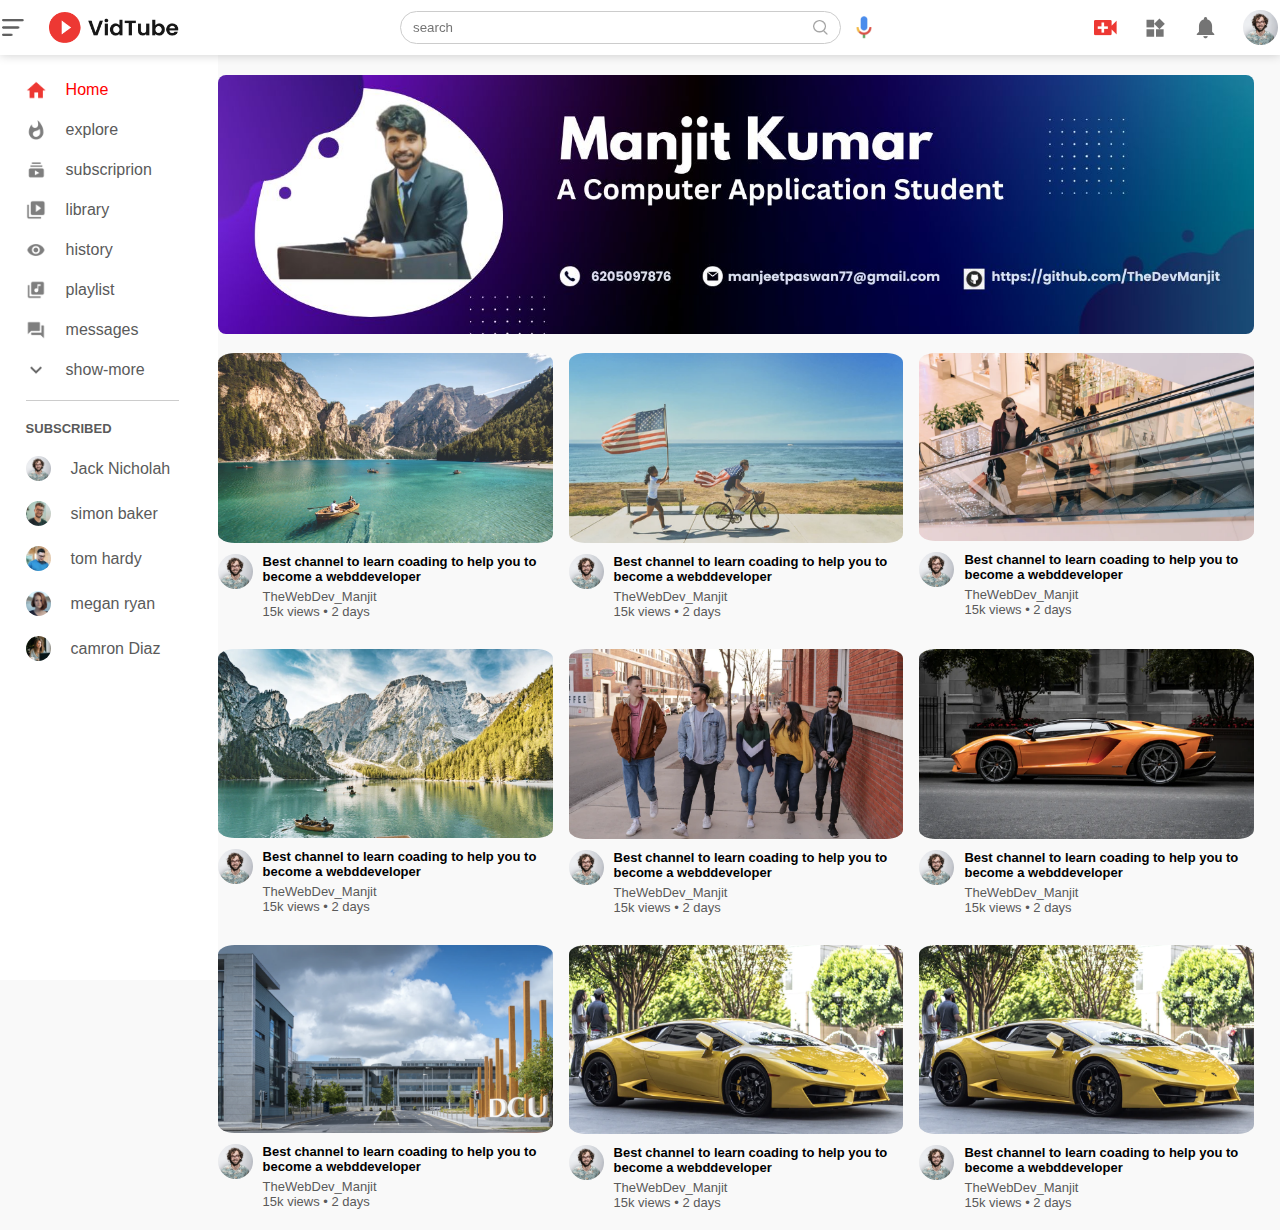
<file: index.html>
<!DOCTYPE html>
<html lang="en">

<head>
    <meta charset="UTF-8">
    <meta name="viewport" content="width=device-width, initial-scale=1.0">
    <title>VidTum</title>
    <link rel="stylesheet" href="style.css">
</head>

<body>
    <nav class="flex-div">
        <div class="nav-left flex-div">
            <img src="images/menu.png " class="menu-icon ">
            <img src="images/logo.png" class="logo-icon ">
        </div>
        <div class="nav-middle flex-div">
            <div class="search-box flex-div">
                <input type="text" placeholder="search">
                <img src="images//search.png" alt="">
            </div>
            <img src="images/voice-search.png" class="mic-icon" alt="">
        </div>
        <div class="nav-right flex-div">
            <img src="images/upload.png" alt="">
            <img src="images/more.png" alt="">
            <img src="images/notification.png" alt="">
            <img src="images/Jack.png" alt="" class="user-icon">
        </div>
    </nav>

    <!--------------------sidebar--------------->
    <div class="side-bar">
        <div class="shortcut-links">
            <a href=""><img src="images/home.png" alt=""><p>Home</p></a>
            <a href=""><img src="images/explore.png" alt=""><p>explore</p></a>
            <a href=""><img src="images/subscriprion.png" alt=""><p>subscriprion</p></a>
            <a href=""><img src="images/library.png" alt=""><p>library</p></a>
            <a href=""><img src="images/history.png" alt=""><p>history</p></a>
            <a href=""><img src="images/playlist.png" alt=""><p>playlist</p></a>
            <a href=""><img src="images/messages.png" alt=""><p>messages</p></a>
            <a href=""><img src="images/show-more.png" alt=""><p>show-more</p></a>
            <hr>

        </div>
        <div class="subscribed-list">
            <h3>SUBSCRIBED</h3>
            <a href=""><img src="images/Jack.png" alt=""><p>Jack Nicholah</p></a>
            <a href=""><img src="images/simon.png" alt=""><p>simon baker</p></a>
            <a href=""><img src="images/tom.png" alt=""><p>tom hardy</p></a>
            <a href=""><img src="images/megan.png" alt=""><p>megan ryan</p></a>
            <a href=""><img src="images/cameron.png" alt=""><p>camron Diaz</p></a>

        </div>
    </div>
    <!-- ----------------------------------main------------------------ -->
    <div class="container">
        <div class="banner">
            <img src="images/banner.jpg" alt="">
        </div>
        <div class="list-container">
            <div class="vid-list">
                <a href="play-viddeo.html"> <img src="images/thumbnail1.png"  class="thumbnail"></a>
               
                <div class="flex-div">
                    <img src="images/Jack.png" alt="">
                    <div class="vid-info">
                        <a href="play-viddeo.html">Best channel to learn coading to help you to become a webddeveloper</a>
                        <p>TheWebDev_Manjit</p>
                        <p>15k views &bull; 2 days</p>
                        
    
                    </div>
                </div>
            </div>
            <div class="vid-list">
                <a href=""> <img src="images/thumbnail2.png"  class="thumbnail"></a>
               
                <div class="flex-div">
                    <img src="images/Jack.png" alt="">
                    <div class="vid-info">
                        <a href="">Best channel to learn coading to help you to become a webddeveloper</a>
                        <p>TheWebDev_Manjit</p>
                        <p>15k views &bull; 2 days</p>
                        
    
                    </div>
                </div>
            </div>
            <div class="vid-list">
                <a href=""> <img src="images/thumbnail3.png"  class="thumbnail"></a>
               
                <div class="flex-div">
                    <img src="images/Jack.png" alt="">
                    <div class="vid-info">
                        <a href="">Best channel to learn coading to help you to become a webddeveloper</a>
                        <p>TheWebDev_Manjit</p>
                        <p>15k views &bull; 2 days</p>
                        
    
                    </div>
                </div>
            </div>
            <div class="vid-list">
                <a href=""> <img src="images/thumbnail4.png"  class="thumbnail"></a>
               
                <div class="flex-div">
                    <img src="images/Jack.png" alt="">
                    <div class="vid-info">
                        <a href="">Best channel to learn coading to help you to become a webddeveloper</a>
                        <p>TheWebDev_Manjit</p>
                        <p>15k views &bull; 2 days</p>
                        
    
                    </div>
                </div>
            </div>
            <div class="vid-list">
                <a href=""> <img src="images/thumbnail5.png"  class="thumbnail"></a>
               
                <div class="flex-div">
                    <img src="images/Jack.png" alt="">
                    <div class="vid-info">
                        <a href="">Best channel to learn coading to help you to become a webddeveloper</a>
                        <p>TheWebDev_Manjit</p>
                        <p>15k views &bull; 2 days</p>
                        
    
                    </div>
                </div>
            </div>
            <div class="vid-list">
                <a href=""> <img src="images/thumbnail6.png"  class="thumbnail"></a>
               
                <div class="flex-div">
                    <img src="images/Jack.png" alt="">
                    <div class="vid-info">
                        <a href="">Best channel to learn coading to help you to become a webddeveloper</a>
                        <p>TheWebDev_Manjit</p>
                        <p>15k views &bull; 2 days</p>
                        
    
                    </div>
                </div>
            </div>
            <div class="vid-list">
                <a href=""> <img src="images/thumbnail7.png"  class="thumbnail"></a>
               
                <div class="flex-div">
                    <img src="images/Jack.png" alt="">
                    <div class="vid-info">
                        <a href="">Best channel to learn coading to help you to become a webddeveloper</a>
                        <p>TheWebDev_Manjit</p>
                        <p>15k views &bull; 2 days</p>
                        
    
                    </div>
                </div>
            </div>
            <div class="vid-list">
                <a href=""> <img src="images/thumbnail8.png"  class="thumbnail"></a>
               
                <div class="flex-div">
                    <img src="images/Jack.png" alt="">
                    <div class="vid-info">
                        <a href="">Best channel to learn coading to help you to become a webddeveloper</a>
                        <p>TheWebDev_Manjit</p>
                        <p>15k views &bull; 2 days</p>
                        
    
                    </div>
                </div>
            </div>
            <div class="vid-list">
                <a href=""> <img src="images/thumbnail8.png"  class="thumbnail"></a>
               
                <div class="flex-div">
                    <img src="images/Jack.png" alt="">
                    <div class="vid-info">
                        <a href="">Best channel to learn coading to help you to become a webddeveloper</a>
                        <p>TheWebDev_Manjit</p>
                        <p>15k views &bull; 2 days</p>
                        
    
                    </div>
                </div>
            </div>
        </div>
    </div>
   

    <script src="script.js"></script>
</body>

</html>
</file>
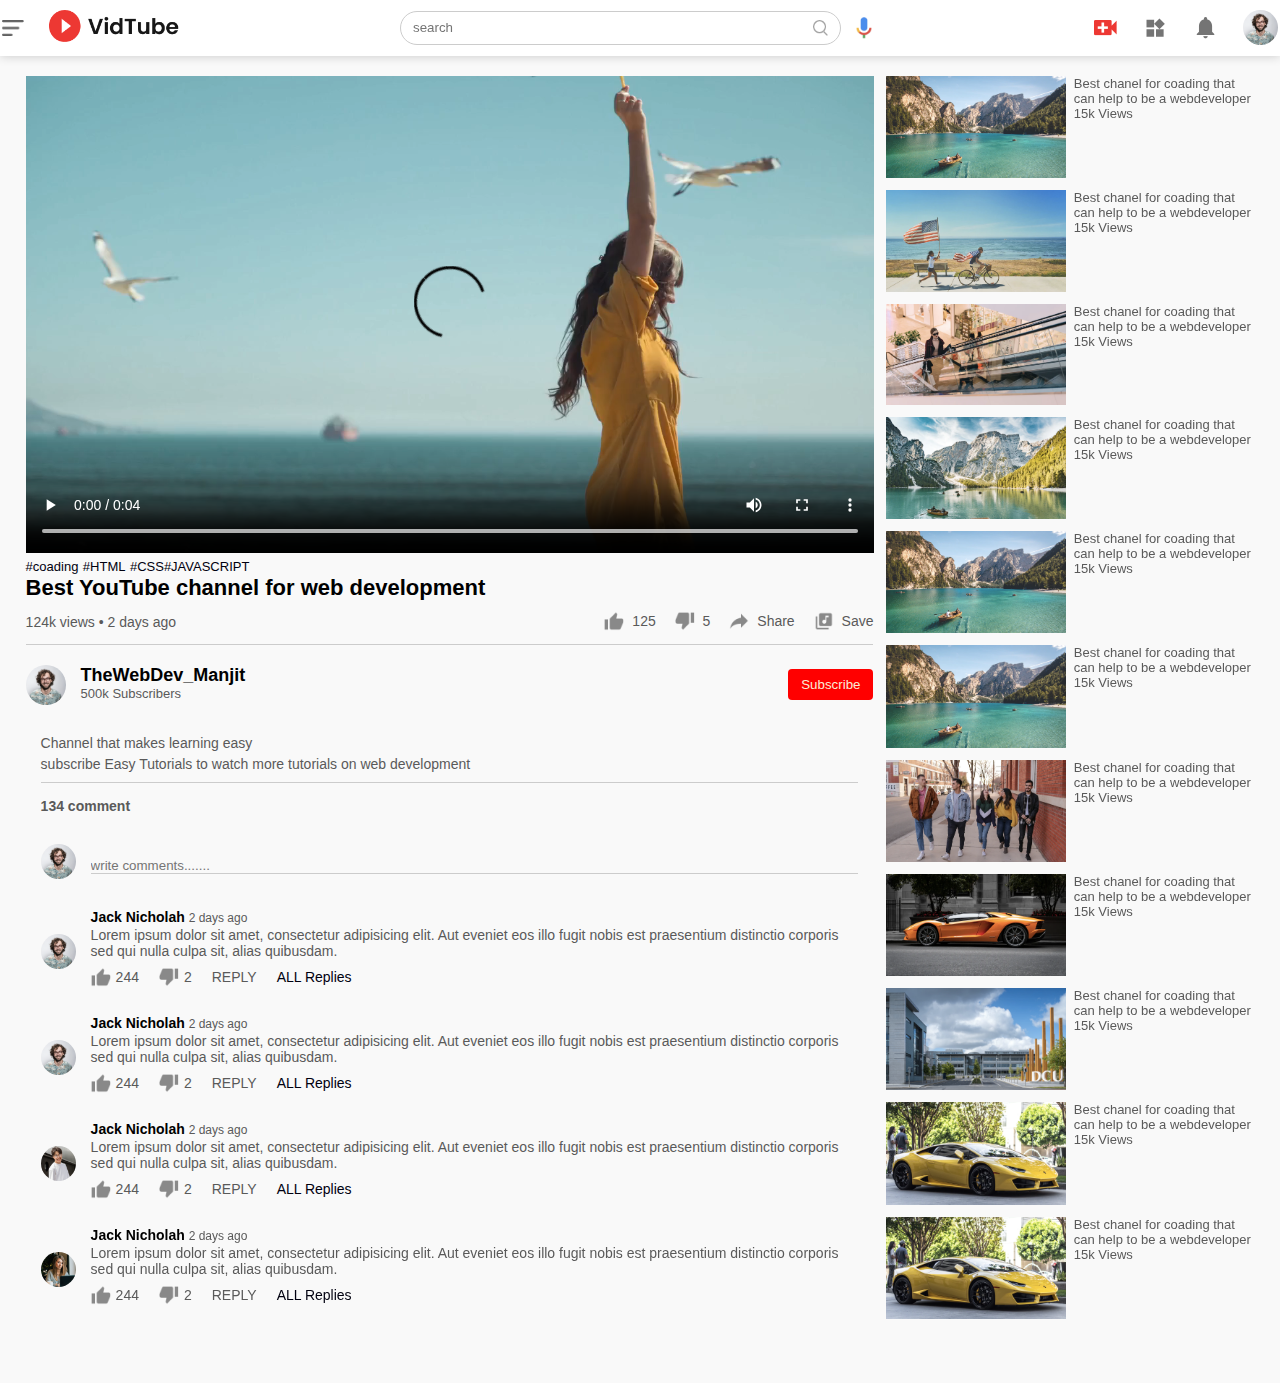
<file: play-viddeo.html>
<!DOCTYPE html>
<html lang="en">

<head>
    <meta charset="UTF-8">
    <meta name="viewport" content="width=device-width, initial-scale=1.0">
    <link rel="stylesheet" href="style.css">
    <title>play-video</title>
</head>

<body>
    <nav class="flex-div">
        <div class="nav-left flex-div">
            <img src="images/menu.png " class="menu-icon ">
            <a href="index.html"><img src="images/logo.png" class="logo-icon "></a>
            
        </div>
        <div class="nav-middle flex-div">
            <div class="search-box flex-div">
                <input type="text" placeholder="search">
                <img src="images//search.png" alt="">
            </div>
            <img src="images/voice-search.png" class="mic-icon" alt="">
        </div>
        <div class="nav-right flex-div">
            <img src="images/upload.png" alt="">
            <img src="images/more.png" alt="">
            <img src="images/notification.png" alt="">
            <img src="images/Jack.png" alt="" class="user-icon">
        </div>
    </nav>
    <div class="container play-container">
        <div class="row">
            <div class="play-video">
                <video controls autoplay>
                    <source src="images/video.mp4" type="video/mp4">
                </video>
                
                <div class="tags">
                    <a href="">#coading</a> <a href="">#HTML</a> <a href="">#CSS</a><a href="">#JAVASCRIPT</a>
                </div>
                <h3>Best YouTube channel for web development</h3>
                <div class="play-video-info">
                    <p>124k views &bull; 2 days ago</p>
                    <div>
                        <a href=""><img src="images/like.png" alt="">125</a>
                        <a href=""><img src="images/dislike.png" alt="">5</a>
                        <a href=""><img src="images/share.png" alt="">Share</a>
                        <a href=""><img src="images/save.png" alt="">Save</a>
                    </div>
                </div>
                <hr>
                <div class="plublisher">
                    <img src="images/Jack.png" alt="">
                    <div>
                        <p>TheWebDev_Manjit</p>
                        <span>500k Subscribers</span>
                    </div>
                    <button type="button">Subscribe</button>
                </div>
                <div class="vid-description">
                    <p>Channel that makes learning easy </p>
                    <p>subscribe Easy Tutorials to watch more tutorials on web development</p>
                    <hr>
                    <h4>134 comment</h4>
                    <div class="add-comment">
                        <img src="images/Jack.png" alt="">
                        <input type="text" placeholder="write comments.......">
                    </div>
                    <div class="old-comment">
                        <img src="images/Jack.png" alt="">
                        <div>
                            <h3>Jack Nicholah <span>2 days ago</span></h3>
                            <p>Lorem ipsum dolor sit amet, consectetur adipisicing elit. Aut eveniet eos illo fugit nobis est praesentium distinctio corporis sed qui nulla culpa sit, alias quibusdam.</p>
                            <div class="comment-action">
                                <img src="images/like.png" alt="">
                                <span>244</span>
                                <img src="images/dislike.png" alt="">
                                <span>2</span>
                                <span>REPLY</span>
                                <a href="">ALL Replies</a>

                            </div>
                        </div>
                    </div>
                    <div class="old-comment">
                        <img src="images/Jack.png" alt="">
                        <div>
                            <h3>Jack Nicholah <span>2 days ago</span></h3>
                            <p>Lorem ipsum dolor sit amet, consectetur adipisicing elit. Aut eveniet eos illo fugit nobis est praesentium distinctio corporis sed qui nulla culpa sit, alias quibusdam.</p>
                            <div class="comment-action">
                                <img src="images/like.png" alt="">
                                <span>244</span>
                                <img src="images/dislike.png" alt="">
                                <span>2</span>
                                <span>REPLY</span>
                                <a href="">ALL Replies</a>

                            </div>
                        </div>
                    </div>
                    <div class="old-comment">
                        <img src="images/gerard.png" alt="">
                        <div>
                            <h3>Jack Nicholah <span>2 days ago</span></h3>
                            <p>Lorem ipsum dolor sit amet, consectetur adipisicing elit. Aut eveniet eos illo fugit nobis est praesentium distinctio corporis sed qui nulla culpa sit, alias quibusdam.</p>
                            <div class="comment-action">
                                <img src="images/like.png" alt="">
                                <span>244</span>
                                <img src="images/dislike.png" alt="">
                                <span>2</span>
                                <span>REPLY</span>
                                <a href="">ALL Replies</a>

                            </div>
                        </div>
                    </div>
                    <div class="old-comment">
                        <img src="images/cameron.png" alt="">
                        <div>
                            <h3>Jack Nicholah <span>2 days ago</span></h3>
                            <p>Lorem ipsum dolor sit amet, consectetur adipisicing elit. Aut eveniet eos illo fugit nobis est praesentium distinctio corporis sed qui nulla culpa sit, alias quibusdam.</p>
                            <div class="comment-action">
                                <img src="images/like.png" alt="">
                                <span>244</span>
                                <img src="images/dislike.png" alt="">
                                <span>2</span>
                                <span>REPLY</span>
                                <a href="">ALL Replies</a>

                            </div>
                        </div>
                    </div>






                </div>
             </div>
            <div class="right-sidebar">
                <div class="side-video-list">
                    <a href="" class="small-thumbnail"><img src="images/thumbnail1.png"></a>

                    <div class="vid-info">
                        <a href="#">Best chanel for coading that can help to be a webdeveloper</a>
                        <p>15k Views</p>
                    </div>
                </div>
                <div class="side-video-list">
                    <a href="" class="small-thumbnail"><img src="images/thumbnail2.png"></a>

                    <div class="vid-info">
                        <a href="#">Best chanel for coading that can help to be a webdeveloper</a>
                        <p>15k Views</p>
                    </div>
                </div>
                <div class="side-video-list">
                    <a href="" class="small-thumbnail"><img src="images/thumbnail3.png"></a>

                    <div class="vid-info">
                        <a href="#">Best chanel for coading that can help to be a webdeveloper</a>
                        <p>15k Views</p>
                    </div>
                </div>
                <div class="side-video-list">
                    <a href="" class="small-thumbnail"><img src="images/thumbnail4.png"></a>

                    <div class="vid-info">
                        <a href="#">Best chanel for coading that can help to be a webdeveloper</a>
                        <p>15k Views</p>
                    </div>
                </div>
                <div class="side-video-list">
                    <a href="" class="small-thumbnail"><img src="images/thumbnail1.png"></a>

                    <div class="vid-info">
                        <a href="#">Best chanel for coading that can help to be a webdeveloper</a>
                        <p>15k Views</p>
                    </div>
                </div>
                <div class="side-video-list">
                    <a href="" class="small-thumbnail"><img src="images/thumbnail1.png"></a>

                    <div class="vid-info">
                        <a href="#">Best chanel for coading that can help to be a webdeveloper</a>
                        <p>15k Views</p>
                    </div>
                </div>
                <div class="side-video-list">
                    <a href="" class="small-thumbnail"><img src="images/thumbnail5.png"></a>

                    <div class="vid-info">
                        <a href="#">Best chanel for coading that can help to be a webdeveloper</a>
                        <p>15k Views</p>
                    </div>
                </div>
                <div class="side-video-list">
                    <a href="" class="small-thumbnail"><img src="images/thumbnail6.png"></a>

                    <div class="vid-info">
                        <a href="#">Best chanel for coading that can help to be a webdeveloper</a>
                        <p>15k Views</p>
                    </div>
                </div>
                <div class="side-video-list">
                    <a href="" class="small-thumbnail"><img src="images/thumbnail7.png"></a>

                    <div class="vid-info">
                        <a href="#">Best chanel for coading that can help to be a webdeveloper</a>
                        <p>15k Views</p>
                    </div>
                </div>
                <div class="side-video-list">
                    <a href="" class="small-thumbnail"><img src="images/thumbnail8.png"></a>

                    <div class="vid-info">
                        <a href="#">Best chanel for coading that can help to be a webdeveloper</a>
                        <p>15k Views</p>
                    </div>
                </div>
                <div class="side-video-list">
                    <a href="" class="small-thumbnail"><img src="images/thumbnail8.png"></a>

                    <div class="vid-info">
                        <a href="#">Best chanel for coading that can help to be a webdeveloper</a>
                        <p>15k Views</p>
                    </div>
                </div>
            </div>
        </div>
    </div>
</body>

</html>
</file>
<file: style.css>
* {
    margin: 0;
    padding: 0;
    font-family: 'poppins', sans-serif;
}

a {
    text-decoration: none;
    color: #5a5a5a;

}

img {
    cursor: pointer;
}

.flex-div {
    display: flex;
    align-items: center;
}

nav {
    padding: 10px 2px;
    justify-content: space-between;
    box-shadow: 0 0 10px rgba(0, 0, 0, 0.2);
    background: #fff;
    position: sticky;
    top: 0;
    z-index: 10;
}

.nav-right img {
    width: 25px;
    margin-right: 25px;

}

.nav-right .user-icon {
    width: 35px;
    border-radius: 50%;
    margin-right: 0px;
}

.nav-left .menu-icon {
    width: 22px;
    margin-right: 25px
}

.nav-left .logo-icon {
    width: 130px;
}

.nav-middle .mic-icon {
    width: 16px;
}

.nav-middle .search-box {
    border: 1px #ccc solid;
    margin-right: 15px;
    padding: 8px 12px;
    border-radius: 25px;
}

.nav-middle .search-box input {
    width: 400px;
    border: 0;
    outline: 0;
    background: transparent;
}

.nav-middle .search-box img {
    width: 15px;
}

/* <!---------------------------sidebar--------------------------------> */
.side-bar {
    background: #fff;
    width: 15%;
    height: 100vh;
    position: fixed;
    top: 0;
    padding-left: 2%;
    padding-top: 80px;


}

.shortcut-links a img {
    width: 20px;
    margin-right: 20px;

}

.shortcut-links a {
    display: flex;
    align-items: center;
    margin-bottom: 20px;
    width: fit-content;
    flex-wrap: wrap;
}

.shortcut-links a:first-child {
    color: red;
}

.side-bar hr {
    border: 0;
    height: 1px;
    background: #ccc;
    width: 80%;
}

.subscribed-list h3 {
    font-size: 13px;
    margin: 20px 0;
    color: #5a5a5a;

}

.subscribed-list a {
    display: flex;
    align-items: center;
    margin-bottom: 20px;
    width: fit-content;
    flex-wrap: wrap;
}

.subscribed-list a img {
    width: 25px;
    border-radius: 50%;
    margin-right: 20px;
}

.small-sidebar {
    width: 5%;
}

.small-sidebar a p {
    display: none;
}

.small-sidebar h3 {
    display: none;
}

.small-sidebar hr {
    width: 50%;
    margin-bottom: 25px;
}

/* ----------------------------------main-------------------------- */
.container {
    background: #f9f9f9;
    padding-left: 17%;
    padding-right: 2%;
    padding-top: 20px;
    padding-bottom: 20px;

}

.large-container {
    padding-left: 7%;
}

.banner {
    width: 100%;
    border-radius: 10px;
}

.banner img {
    width: 100%;
    border-radius: 8px;

}

.list-container {
    display: grid;
    grid-template-columns: repeat(auto-fit, minmax(250px, 1fr));
    grid-column-gap: 16px;
    grid-row-gap: 30px;
    margin-top: 15px;

}

.vid-list .thumbnail {
    width: 100%;
    border-radius: 5%;
}

.vid-list .flex-div {
    align-items: flex-start;
    margin-top: 7px;

}

.vid-list .flex-div img {
    width: 35px;
    margin-right: 10px;
    border-radius: 50%;

}

.vid-info {
    color: #5a5a5a;
    font-size: 13px;
}

.vid-list a {
    color: black;
    font-weight: 600;
    display: block;
    margin-bottom: 5px;
}

@media (max-width: 900px) {
    .menu-icon {
        display: none;
    }

    .side-bar {
        display: none;
    }

    .container,
    .large-container {
        padding-left: 5%;
        padding-right: 5%;
    }

    .nav-right img {
        display: none;
    }

    .nav-right .user-icon {
        display: block;
        width: 30px;
    }

    .nav-middle .search-box input {
        width: 100%;

    }
    .nav-middle .mic-icon{
        display: none;
    }
    .logo{
        width: 90px;
    }
}
 /* --------------------------------------play video page------------ */
 .play-container{
    padding-left: 2%;
    
 }
 .row{
    display: flex;
    justify-content:space-between;
    flex-wrap:wrap;
 }
 .play-video{
    flex-basis: 69%;
 }
 .right-sidebar{
    flex-basis:30%;

 }
 .play-video video{
    width: 100%;
 }
 .side-video-list{
    display:flex;
    justify-content: space-between;
    margin-bottom: 8px;

 }
 .side-video-list img{
    width: 100%;
 }
 .side-video-list .small-thumbnail{
    flex-basis:49% ;
 }
 .side-video-list  .vid-info{
flex-basis: 49%;
 }
.play-video .tags a{
    color: #00000fff;
    font-size: 13px;

}
.play-video h3{
    font-weight: 600;
    font-size: 22px;

}
.play-video .play-video-info{
    display: flex;
    align-items: center;
    justify-content: space-between;
    flex-wrap: wrap;
    margin-top: 10px;
    font-size: 14px;
    color: #5a5a5a;
}
.play-video .play-video-info a img{
    width: 20px;
    margin-right: 8px;

}
.play-video .play-video-info a{
    display: inline-flex;
    align-items: center;
    margin-left: 15px;

}
.play-video hr{
border: 0;
height: 1px;
background: #ccc;
margin: 10px 0;

}
.plublisher{
    display: flex;
    align-items: center;
    margin-top: 20px;
}
.plublisher div{
    flex: 1;
    line-height: 18px;
}
.plublisher img{
    width: 40px;
    border-radius:50%;
    margin-right: 15px;

}
.plublisher div p{
    color: #000;
    font-weight: 600;
    font-size: 18px;

}
.plublisher div span{
    font-size: 13px;
    color: #5a5a5a;
}
.plublisher button {
background: red;
color: antiquewhite;
padding: 8px 13px;
border: 0;
outline: 0;
border-radius: 4px;
cursor: pointer;
}
.vid-description{
    padding: 15px;
    margin: 15px 0;

}
.vid-description p{
    font-size: 14px;
    margin-bottom: 5px;
    color: #5a5a5a;
}
.vid-description h4{
    font-size:14px ;
    color: #5a5a5a;
    margin-top: 15px;
}
.add-comment{
    display: flex;
    align-items: center;
    margin: 30px 0;

}
.add-comment img{
    width:35px;
    border-radius: 50%; 
    margin-right: 15px;
}
.add-comment input{
    border:0;
    outline:0;
    border-bottom: 1px solid #ccc;
    width: 100%;
    padding-top: 10px;
    background: transparent;
}
.old-comment{
    display: flex;
    align-items: center;
    margin: 20px 0;
}
.old-comment img{
    width: 35px;
    border-radius: 50%;
    margin-right: 15px;
}
.old-comment h3{
    font-size: 14px;
    margin-bottom: 2px;
}
.old-comment h3 span{
    font-size: 12px;
    color: #5a5a5a;
    font-weight: 500;

}
.old-comment .comment-action{
    display: flex;
    align-items: center ;
    margin: 8px  0;
    font-size: 14px;
}

.old-comment .comment-action img{
border-radius: 0;
width: 20px;
margin-right: 5px ;
}
.old-comment .comment-action span{
    margin-right: 20px;
    color: #5a5a5a;
}
.old-comment .comment-action a{
    color: #00000fff;
}
@media (max-width:900px) {
    .play-video{
        flex-basis: 100%;

    }
    .right-sidebar{
        flex-basis: 100%;
    }
    .play-container{
        padding-left: 5px;
    }
    .vid-description{
        padding-left: 0;
        
    }
    .play-video .play-video-info a{
        margin-left: 0;
        margin-right: 15px;
        margin-top: 15px;
    }
    
}
</file>
